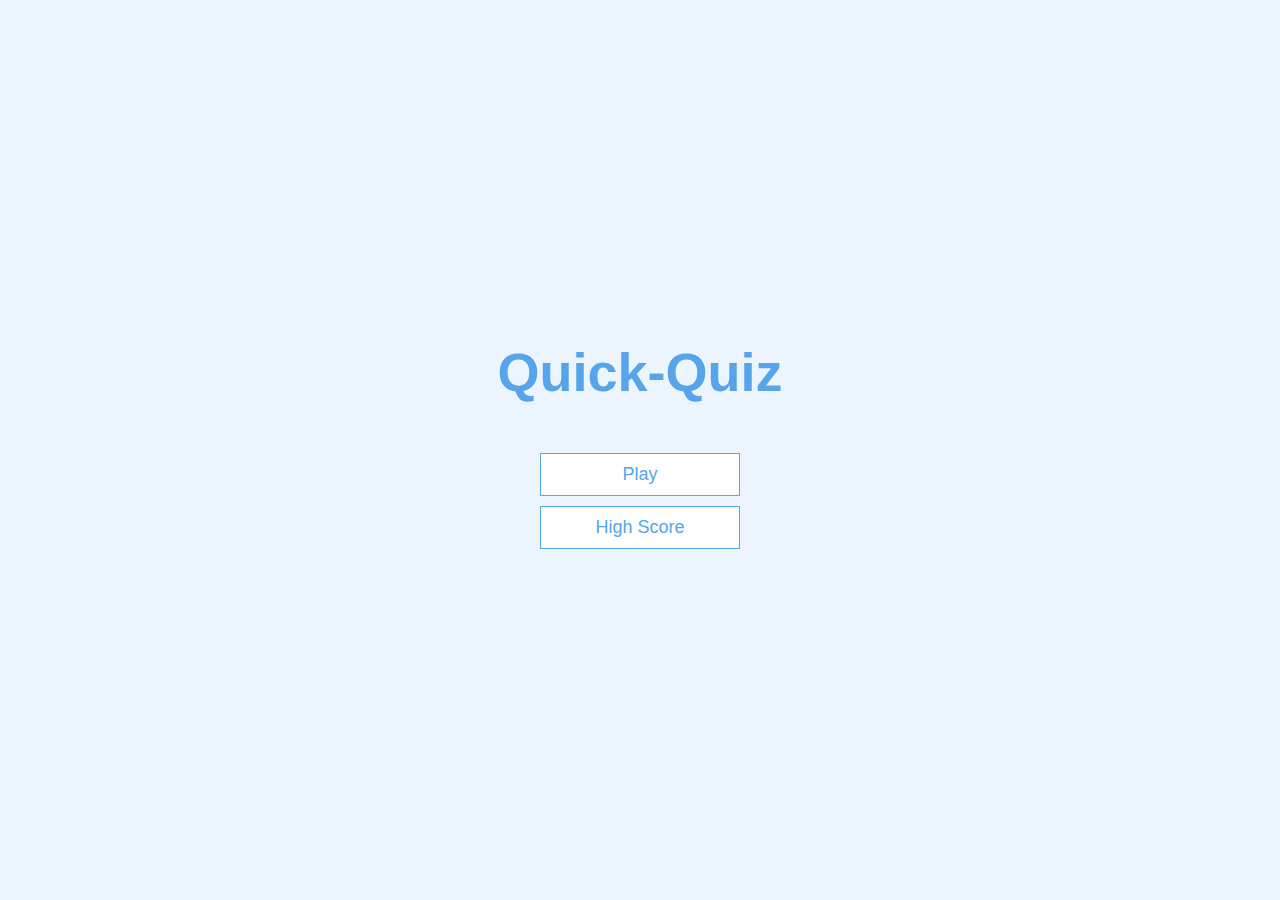
<file: index.html>
<!DOCTYPE html>
<html lang="en">
<head>
    <meta charset="UTF-8">
    <meta http-equiv="X-UA-Compatible" content="IE=edge">
    <meta name="viewport" content="width=device-width, initial-scale=1.0">
    <title>QUIZ MASTER APP</title>
    <link rel="stylesheet" href="app.css">
</head>
<body>
    <div class="container">
        <div id="home" class="flex-center flex-column">
            <h1>Quick-Quiz</h1>
            <a class="btn" href="game.html">Play</a>
            <a class="btn" href="highscores.html">High Score</a>
            
        </div>
    </div>
</body>
</html>
</file>
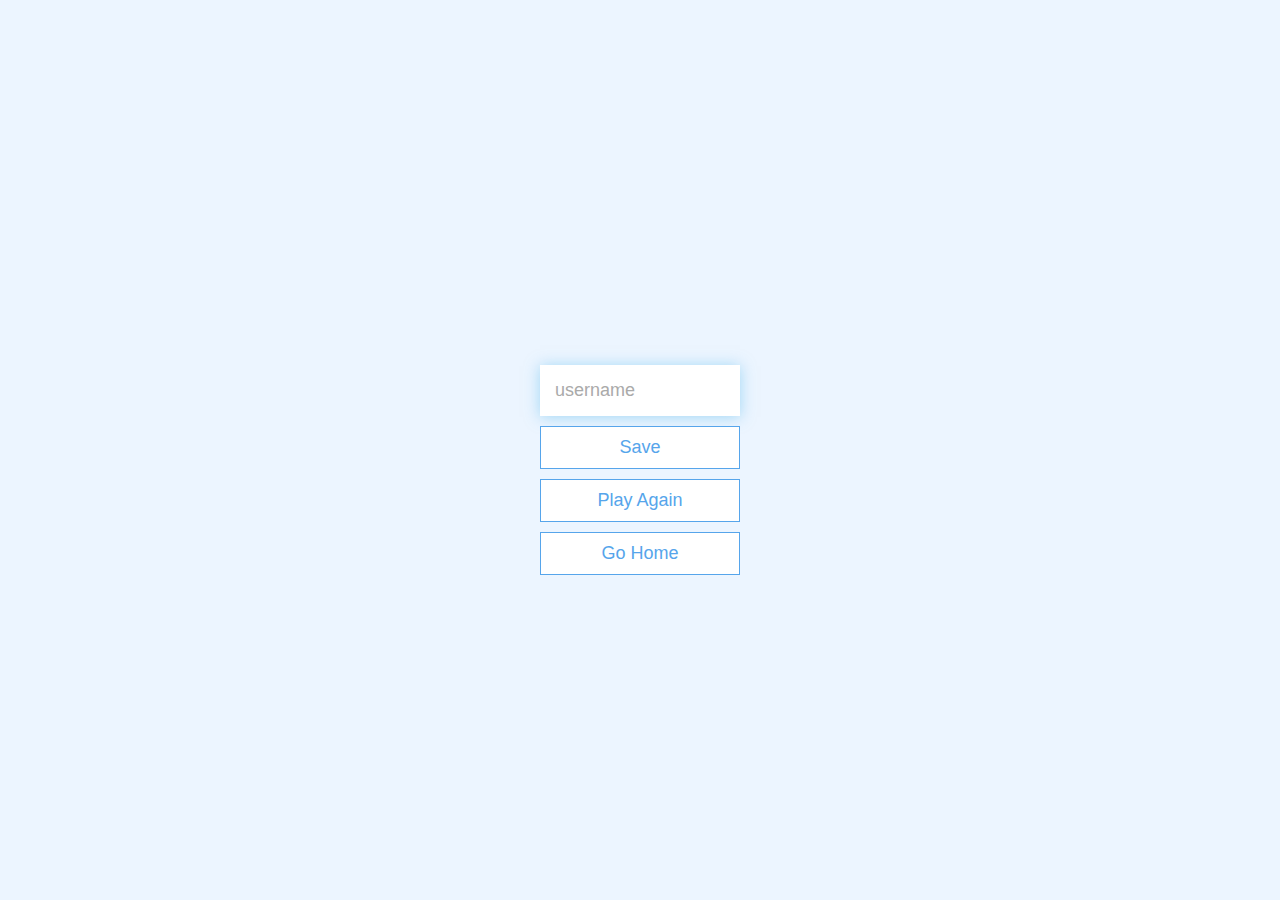
<file: end.html>
<!DOCTYPE html>
<html lang="en">
<head>
    <meta charset="UTF-8">
    <meta http-equiv="X-UA-Compatible" content="IE=edge">
    <meta name="viewport" content="width=device-width, initial-scale=1.0">
    <title>Congrats!</title>
    <link rel="stylesheet" href="app.css">
</head>
<body>
    <div class="container">
        <div id="end" class="flex-center flex-column">
            <h1 id="finalScore"></h1>
            <form>
                <input type="text" name="username" id="username" placeholder="username">
                <button type="submit" class="btn" id="saveScoreBtn"
                onclick="saveHighScore(event) " disabled >Save</button>
            </form>
            <a class="btn" href="game.html">Play Again</a>
            <a class="btn" href="index.html">Go Home</a>
        </div>
    </div>
    <script src="end.js"></script>
</body>
</html>
</file>
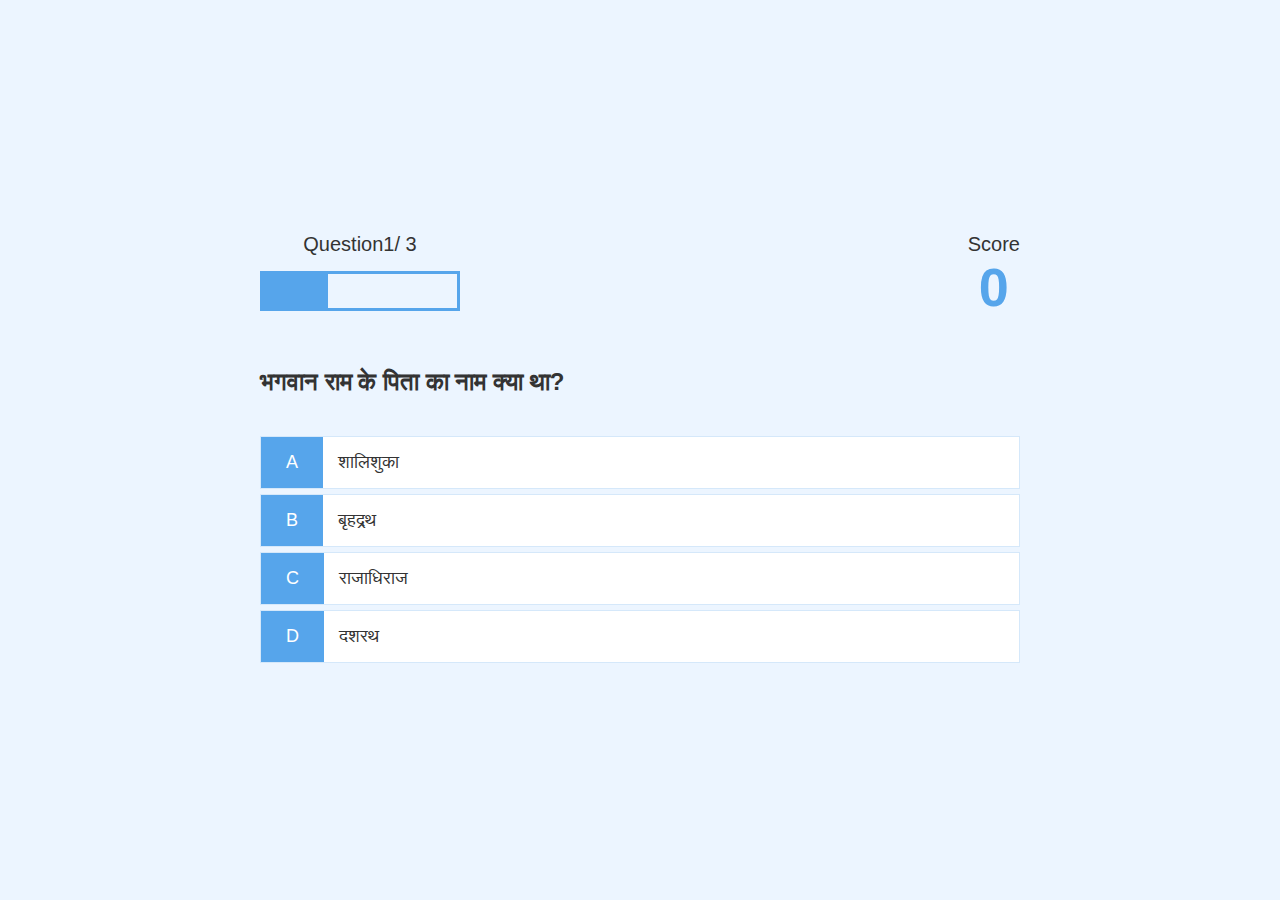
<file: game.html>
<!DOCTYPE html>
<html lang="en">
<head>
    <meta charset="UTF-8">
    <meta http-equiv="X-UA-Compatible" content="IE=edge">
    <meta name="viewport" content="width=device-width, initial-scale=1.0">
    <title>Quick-Quiz - Play</title>
    <link rel="stylesheet" href="app.css">
    <link rel="stylesheet" href="game.css">
</head>
<body>
    <div class="container">
        <div id="loader"></div>
        <div id="game" class="justify-center flex flex-column hidden">
            <div id="hud">
                <div id="hud-item"> 
                    <p id="progressText" class="hud-prefix">
                        Question
                    </p>
                    <div id="progressBar">
                        <div id="progressBarFull"></div>
                    </div>
                </div>
                <div id="hud-item"> 
                    <p class="hud-prefix">
                        Score
                    </p>
                    <h1 class="hud-main-text" id="score">
                        0
                    </h1>
                </div>
            </div>
            <h2 id="question">What is the answer to this question?</h2>
            <div class="choice-container">
                <p class="choice-prefix">A</p>
                <p class="choice-text" data-number="1">Choice 1</p>
            </div>
            <div class="choice-container">
                <p class="choice-prefix">B</p>
                <p class="choice-text" data-number="2">Choice 2</p>
            </div>
            <div class="choice-container">
                <p class="choice-prefix">C</p>
                <p class="choice-text" data-number="3">Choice 3</p>
            </div>
            <div class="choice-container">
                <p class="choice-prefix">D</p>
                <p class="choice-text" data-number="4">Choice 4</p>
            </div>
        </div>
    </div>
    <script src="game.js"></script>
</body>
</html>
</file>
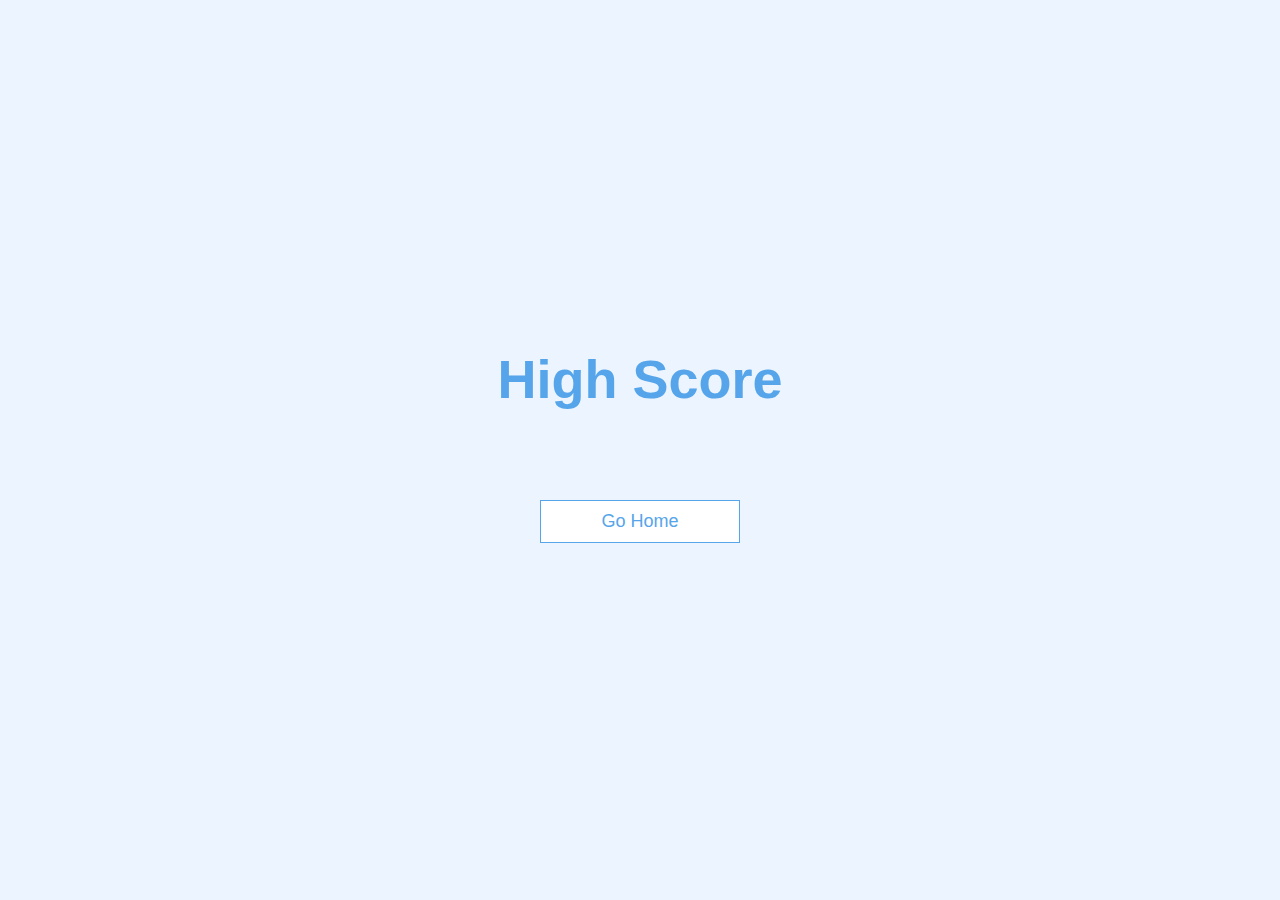
<file: highscores.html>
<!DOCTYPE html>
<html lang="en">
<head>
    <meta charset="UTF-8">
    <meta http-equiv="X-UA-Compatible" content="IE=edge">
    <meta name="viewport" content="width=device-width, initial-scale=1.0">
    <title>HIGH SCORES</title>
    <link rel="stylesheet" href="app.css">
    <link rel="stylesheet" href="highscores.css">
</head>
<body>
    <div class="container">
        <div id="highscore" class="flex-center 
        flex-column">
        <h1 id="finalScore">High Score</h1>
        <ul id="highScoreList"></ul>
        <a href="index.html" class="btn">Go Home</a>
        </div>
    </div>
    <script src="highscores.js"></script>
</body>
</html>
</file>
<file: app.css>
:root{
    background-color: #ecf5ff;
    font-size: 62.5%;
}

*{
    box-sizing: border-box;
    font-family: Arial, Helvetica, sans-serif;
    margin: 0;
    padding: 0;
    color: #333;
}

h1,
h2,
h3,
h4{
    margin-bottom: 1rem;
}

h1{
    font-size: 5.4rem;
    color: #56a5eb;
    margin-bottom: 5rem;
}

h1 > span{
    font-size: 2.4rem;
    font-weight: 500;
}

h2{
    font-size: 2.4rem;
    margin-bottom: 4rem;
    font-weight: 700;
}

h3{
    font-size: 2.8rem;
    font-weight: 500;
}

/* UTILITIES */

.container{
    width: 100vw;
    height: 100vh;
    display: flex;
    justify-content: center;
    align-items: center;
    max-width: 80rem;
    margin: 0 auto;
    padding: 2rem;
}

.container > *{
    width: 100%;
}

.flex-column{
    display: flex;
    flex-direction: column;
}

.flex-center{
    justify-content: center;
    align-items: center;
}

.justify-center{
    justify-content: center;
}

.text-center{
    text-align: center;
}

.hidden{
    display: none;
}

/* BUTTONS */
.btn{
    font-size: 1.8rem;
    padding: 1rem 0;
    width: 20rem;
    text-align: center;
    border: 0.1rem solid #56a5eb;
    margin-bottom: 1rem;
    text-decoration: none;
    color: #56a5eb;
    background-color: white;
}

.btn:hover{
    cursor: pointer;
    box-shadow: 0 0.4rem 1.4rem 0 rgba(89,185,235,0.5);
    transform: translateY(-0.1rem);
    transition: transform 150ms;
}

.btn[disabled]:hover{
    cursor: not-allowed;
    box-shadow: none;
    transform: none;
}

/* FORMS */
form{
    width: 100%;
    display: flex;
    flex-direction: column;
    align-items: center;
}

input{
    margin-bottom: 1rem;
    width: 20rem;
    padding: 1.5rem;
    font-size: 1.8rem;
    border: none;
    box-shadow: 0 0.1rem 1.4rem 0 rgba(86,185,235,0.5);
}

input::placeholder{
    color: #aaa;
}
</file>
<file: game.css>
.choice-container{
    display: flex;
    margin-bottom: 0.5rem;
    width: 100%;
    font-size: 1.8rem;
    border: 0.1rem solid rgba(86, 165, 235, 0.25);
    background-color: white;
}

.choice-container:hover{
    cursor: pointer;
    box-shadow: 0 0.4rem 1.4rem 0 rgba(86, 185, 235, 0.5);
    transform: translateY(-0.1);
    transition: transform 150ms;
}

.choice-prefix{
    padding: 1.5rem 2.5rem;
    background-color: #56a5eb;
    color: white;
}

.choice-text{
    padding: 1.5rem;
    width: 100%;
}
.correct {
    background-color: #28a745;
}
.incorrect{
    background-color: #dc3545;
}
/* hud */

#hud{
    display: flex;
    justify-content: space-between;
}

.hud-prefix{
    text-align: center;
    font-size: 2rem;
}

.hud-main-text{
    text-align: center;
}

#progressBar{
    width: 20rem;
    height: 4rem;
    border: 0.3rem solid #56a5eb;
    margin-top: 1.5rem;
}

#progressBarFull{
    height: 3.4rem;
    background-color: #56a5eb;
    width: 0%;
}

/* LOADER */

#loader{
    border: 1.6rem solid white;
    border-radius: 50%;
    border-top: 1.6rem solid #56a5eb;
    width: 12rem;
    height: 12rem;
    animation: spin 1s linear infinite;
}

@keyframes spin{
    0%{
        transform: rotate(0deg); 
    }
    100%{
        transform: rotate(360deg);
    }
}
</file>
<file: highscores.css>
#highScoreList{
    list-style: none;
    padding-left: 0;
    margin-bottom: 4rem;
}

.high-score{
    font-size: 2.8rem;
    margin-bottom: 0.5rem;
}

.high-score:hover{
    transform: scale(1.025);
}
</file>
